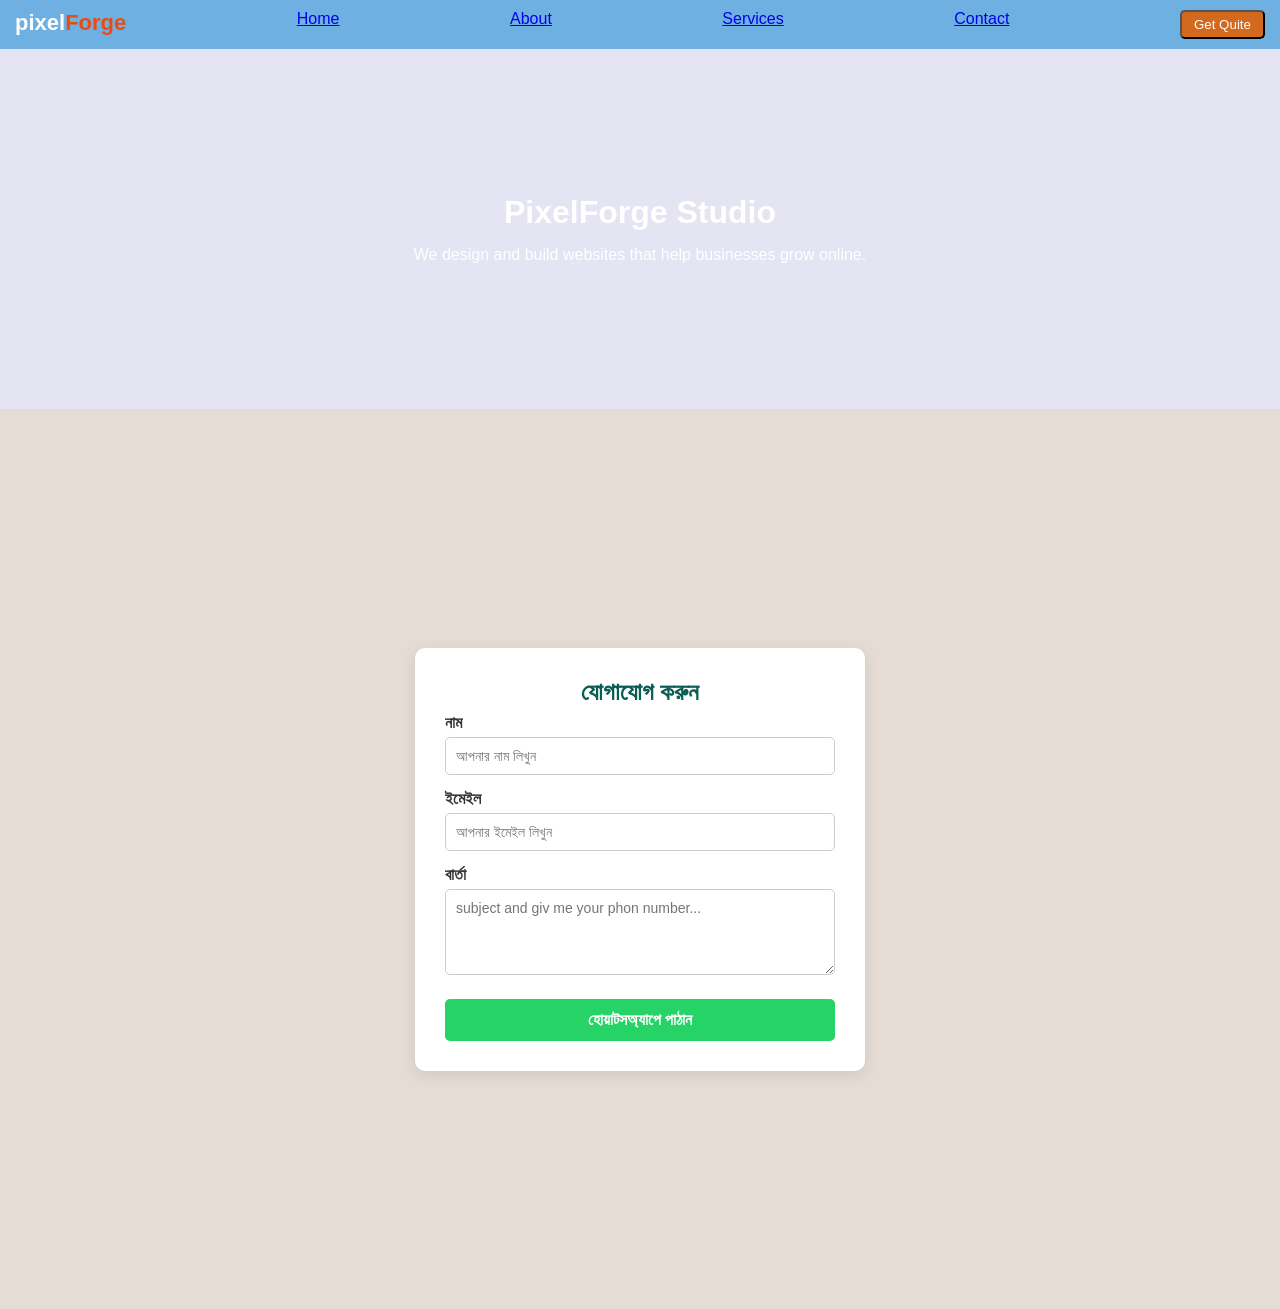
<file: cannect.html>
<!DOCTYPE html>
<html lang="en">
<head>
    <meta charset="UTF-8">
    <meta name="viewport" content="width=device-width, initial-scale=1.0">
    <title>W.W.W Robiya.com</title>
    <link rel="stylesheet" href="./css/2.css">
</head>
<body>

  <header>
 <nav class="nave">
  <p class="logo">pixel<spen class="forge">Forge</spen></p>
        <a href="hom.html">Home</a>
        <a href="about.html">About</a>
        <a href="services.html">Services</a>
        <a href="cannect.html">Contact</a>
        <button>Get Quite</button>
</nav>
<div class="benar">
  <div class="box">
    <h1>PixelForge Studio</h1>
    <p>We design and build websites that help businesses grow online.</p>
  </div>
</div>
</header>
<section class="contoc">
<div class="contact-container">
    <h2>যোগাযোগ করুন</h2>
    
    <form id="whatsappForm">
      <div class="form-group">
        <label for="name">নাম</label>
        <input type="text" id="name" placeholder="আপনার নাম লিখুন" required>
      </div>

      <div class="form-group">
        <label for="email">ইমেইল</label>
        <input type="email" id="email" placeholder="আপনার ইমেইল লিখুন" required>
      </div>

      <div class="form-group">
        <label for="message">বার্তা</label>
        <textarea id="message" rows="4" placeholder="subject and giv me your phon number..." required></textarea>
      </div>
      <div class="bok">
        <button type="submit" class="butto">হোয়াটসঅ্যাপে পাঠান</button>
      </div>
    </form>
  </div>
</section>

<script>
  document.getElementById('whatsappForm').addEventListener('submit', function(e) {
    e.preventDefault(); // ফর্ম যেন রিলোড না হয়

    const phoneNumber = "8801913266964"; // তোমার WhatsApp নাম্বার (0 বাদ দিয়ে)

    const name = document.getElementById('name').value;
    const email = document.getElementById('email').value;
    const message = document.getElementById('message').value;

    if (!name || !email || !message) {
      alert("সবগুলো ফিল্ড পূরণ করুন!");
      return;
    }

    // মেসেজ ফরম্যাট
    let fullMessage = `হ্যালো, ওয়েবসাইট থেকে নতুন মেসেজ:\n\n`;
    fullMessage += `*নাম:* ${name}\n`;
    fullMessage += `*ইমেইল:* ${email}\n`;
    fullMessage += `*বার্তা:* ${message}`;

    // এনকোড করে URL বানানো
    const whatsappURL = `https://wa.me/${phoneNumber}?text=${encodeURIComponent(fullMessage)}`;

    // নতুন ট্যাবে ওপেন
    window.open(whatsappURL, '_blank');
  });
</script>

</body>
</file>
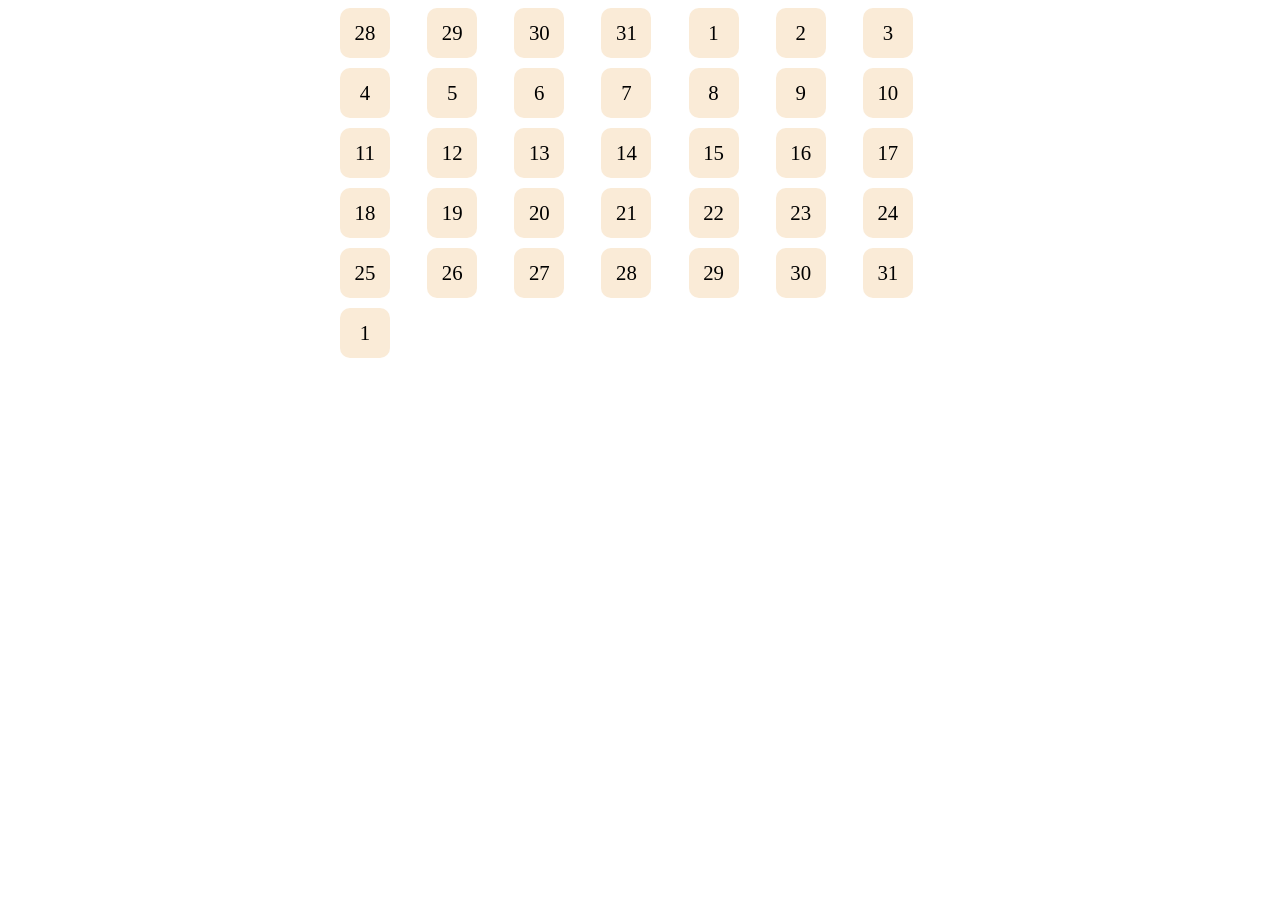
<file: celender.html>
<!DOCTYPE html>
<html lang="en">
<head>
    <meta charset="UTF-8">
    <meta name="viewport" content="width=device-width, initial-scale=1.0">
    <title>celender</title>
    <style>
        .container {
            display: grid;
            grid-template-columns: repeat(7, 1fr);
            gap: 10px;
            max-width: 600px;
            margin: 0 auto;
        }
        .day {
            background-color: antiquewhite;
            height: 50px;
            display: flex;
            align-items: center;
            justify-content: center;
            font-size: 1.3em;
            width: 50px;
            border-radius: 10px;
            
        }
    </style>
</head>
<body>
    <div class="container">
        <div class="day">28</div>
        <div class="day">29</div>
        <div class="day">30</div>
        <div class="day">31</div>
        <div class="day">1</div>
        <div class="day">2</div>
        <div class="day">3</div>
        <div class="day">4</div>  
        <div class="day">5</div>
        <div class="day">6</div>
        <div class="day">7</div>
        <div class="day">8</div>
        <div class="day">9</div>
        <div class="day">10</div>
        <div class="day">11</div>
        <div class="day">12</div>
        <div class="day">13</div>
        <div class="day">14</div>
        <div class="day">15</div>
        <div class="day">16</div>
        <div class="day">17</div>
        <div class="day">18</div>
        <div class="day">19</div>
        <div class="day">20</div>
        <div class="day">21</div>
        <div class="day">22</div>
        <div class="day">23</div>
        <div class="day">24</div>
        <div class="day">25</div>
        <div class="day">26</div>
        <div class="day">27</div>
        <div class="day">28</div>
        <div class="day">29</div>
        <div class="day">30</div>
        <div class="day">31</div>
        <div class="day">1</div>
</body>
</html>
</file>
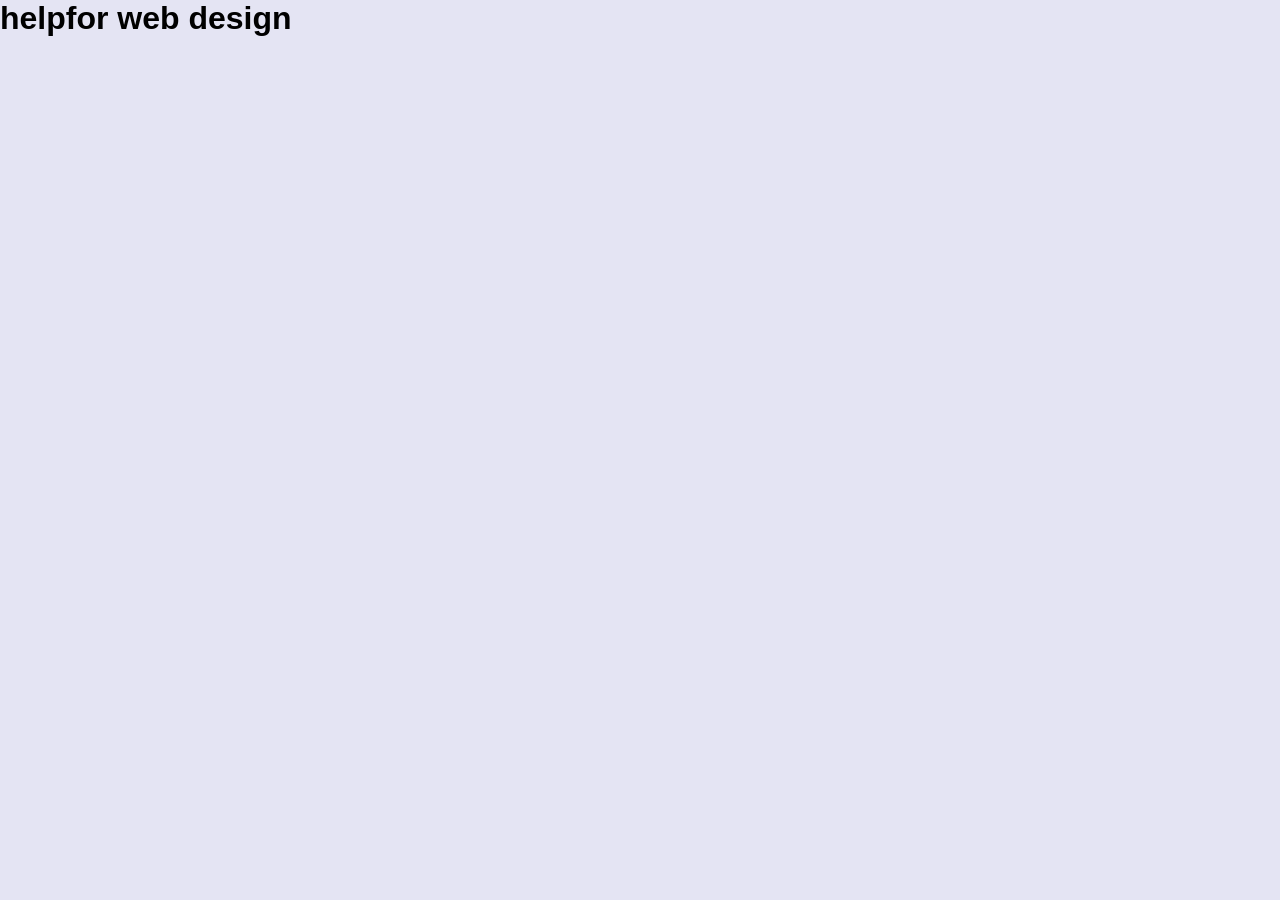
<file: foter.html>
<!DOCTYPE html>
<html lang="en">
<head>
    <meta charset="UTF-8">
    <meta name="viewport" content="width=device-width, initial-scale=1.0">
    <title>foter</title>
     <link rel="stylesheet" href="./css/2.css">
</head>
<body>
   <h1> <head>helpfor web design</head> </h1>
</body>
</html>
</file>
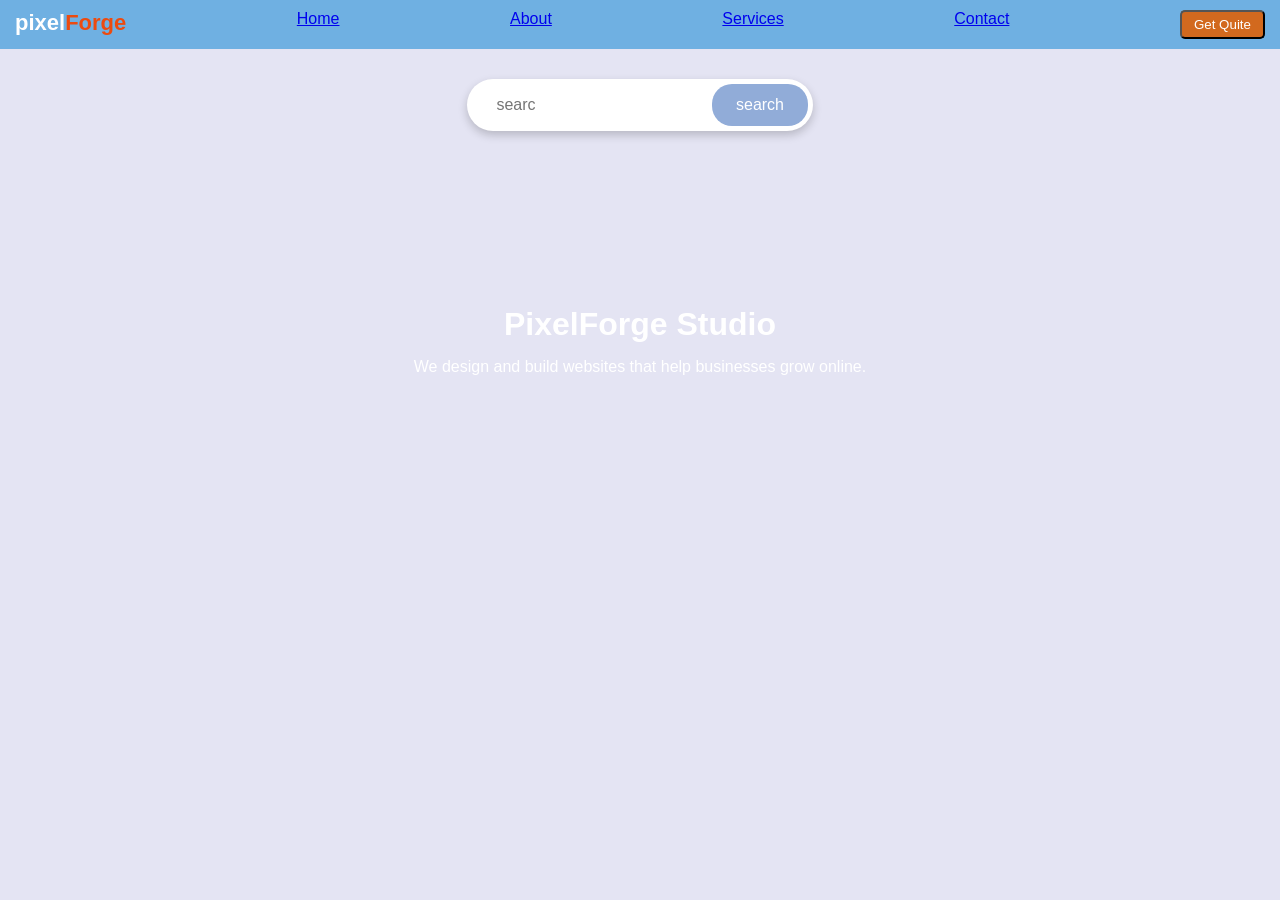
<file: hom.html>
<!DOCTYPE html>
<html lang="en">
<head>
    <meta charset="UTF-8">
    <meta name="viewport" content="width=device-width, initial-scale=1.0">
    <title>W.W.W Robiya.com</title>
    <link rel="stylesheet" href="./css/2.css">
</head>
<body class="home">
    <header>
 <nav class="nave">
  <p class="logo">pixel<spen class="forge">Forge</spen></p>
        <a href="hom.html">Home</a>
        <a href="about.html">About</a>
        <a href="services.html">Services</a>
        <a href="cannect.html">Contact</a>
        <button>Get Quite</button> 
</nav>
<div class="search-container">
        <form action="https://www.google.com/search" method="get" target="_blank">
            <input type="text" name="q" placeholder=" search ..." class="search-input" required>
            <button type="submit" class="search-btn">search</button>
        </form>
    </div>

</body>
<div class="benars">
  <div class="box">
    <h1>PixelForge Studio</h1>
    <p>We design and build websites that help businesses grow online.</p>
  </div>
</div>
</header>
</body>
</html>
</file>
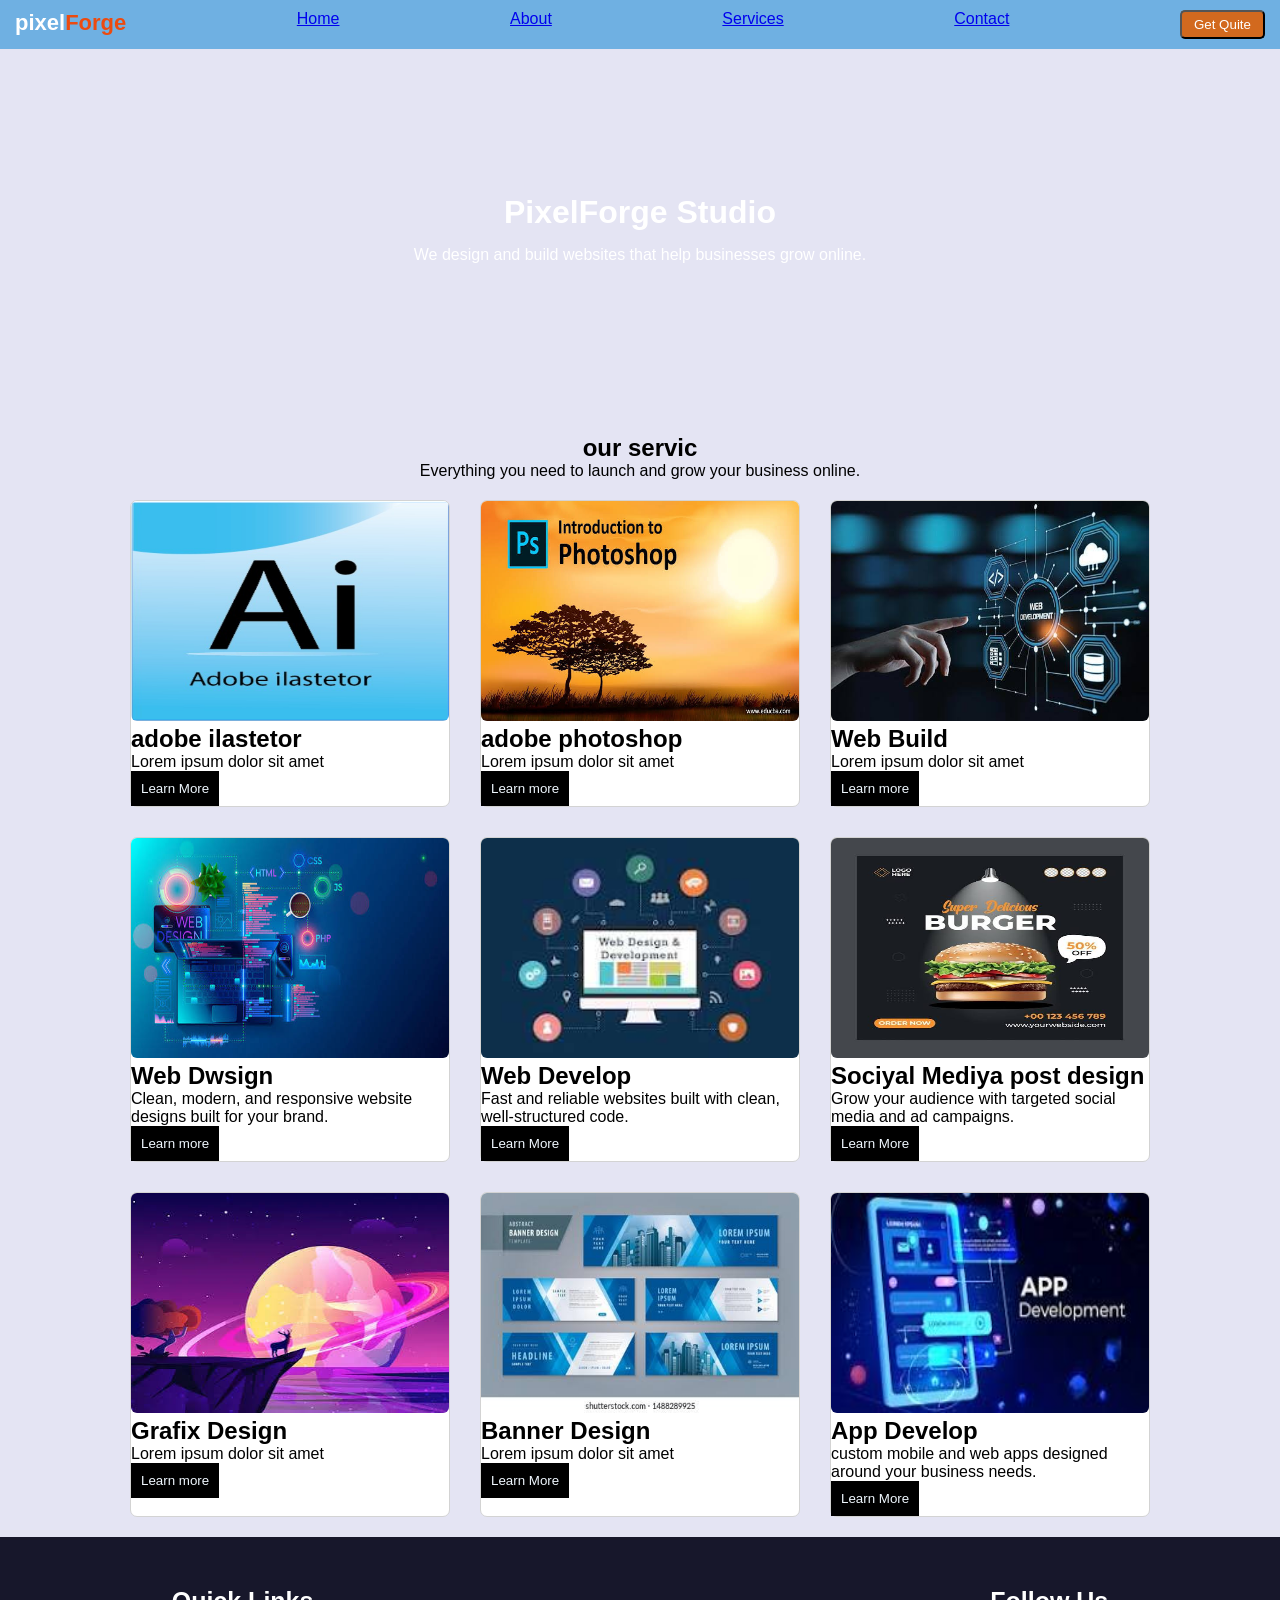
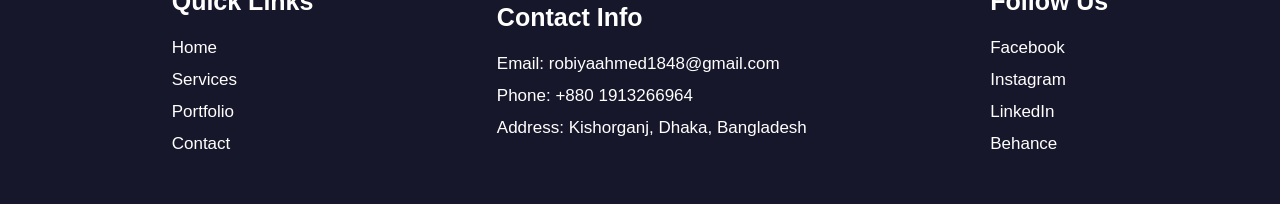
<file: services.html>
<!DOCTYPE html>
<html lang="en">

<head>
  <meta charset="UTF-8">
  <meta name="viewport" content="width=device-width, initial-scale=1.0">
  <title>W.W.W Robiya.com</title>
  <link rel="stylesheet" href="./css/2.css">
</head>

<body>
  <header>
    <nav class="nave">
      <p class="logo">pixel<spen class="forge">Forge</spen>
      </p>
      <a href="hom.html">Home</a>
      <a href="about.html">About</a>
      <a href="services.html">Services</a>
      <a href="cannect.html">Contact</a>
      <button>Get Quite</button>
    </nav>
    <div class="benar">
      <div class="box">
        <h1>PixelForge Studio</h1>
        <p>We design and build websites that help businesses grow online.</p>
      </div>
    </div>
  </header>
  <main>
    <section class="ser-con">
      <div class="ser-head">
        <h1>our servic</h1>
        <p>Everything you need to launch and grow your business online.</p>
      </div>
      <div class="goal box"></div>
      <div class="cards">
        <div class="card">
          <img src="./assets/imk.jpg">
          <h1>adobe ilastetor</h1>
          <p>Lorem ipsum dolor sit amet </p>
          <button>Learn More</button>
        </div>
        <div class="card">
          <img src="./assets/imph.jpg">
          <h1>adobe photoshop</h1>
          <p>Lorem ipsum dolor sit amet </p>
          <button>Learn more</button>
        </div>
        <div class="card">
          <img src="./assets/images.jpg">
          <h1>Web Build</h1>
          <p>Lorem ipsum dolor sit amet </p>
          <button>Learn more</button>
        </div>
        <div class="card">
          <img src="./assets/robiya.jpg">
          <h1>Web Dwsign</h1>
          <p>Clean, modern, and responsive website designs built for your
            brand. </p>
          <button> Learn more</button>
        </div>
        <div class="card">
          <img src="./assets/my frist project.jpg">
          <h1>Web Develop</h1>
          <p> Fast and reliable websites built with clean, well-structured code. </p>
          <button>Learn More</button>
        </div>
        <div class="card">
          <img src="./assets/images (5).jpg">
          <h1>Sociyal Mediya post design</h1>
          <p> Grow your audience with targeted social media and ad campaigns. </p>
          <button>Learn More</button>
        </div>
        <div class="card">
          <img src="./assets/images (3).jpg">
          <h1>Grafix Design</h1>
          <p>Lorem ipsum dolor sit amet </p>
          <button>Learn more</button>
        </div>
        <div class="card">
          <img src="./assets/images (4).jpg">
          <h1>Banner Design</h1>
          <p>Lorem ipsum dolor sit amet </p>
          <button>Learn More</button>
        </div>
        <div class="card">
          <img src="./assets/ima.jpg">
          <h1>App Develop</h1>
          <p>custom mobile and web apps designed around your business needs. </p>
          <button>Learn More</button>
        </div>
      </div>
    </section>
    <footer>
      <div>
        <h3 class="footer-head">Quick Links</h3>
        <a href="">Home</a>
        <a href="">Services</a>
        <a href="">Portfolio</a>
        <a href="">Contact</a>
      </div>
      <div>
        <h3 class="footer-head">Contact Info</h3>
        <a href="">Email: robiyaahmed1848@gmail.com</a>
        <a href="">Phone: +880 1913266964</a>
        <a href="">Address: Kishorganj, Dhaka, Bangladesh</a>
      </div>
      <div>
        <h3 class="footer-head">Follow Us</h3>
        <a href="">Facebook</a>
        <a href="">Instagram</a>
        <a href="">LinkedIn</a>
        <a href="">Behance</a>
      </div>

    </footer>



  </main>
</body>

</html>
</file>
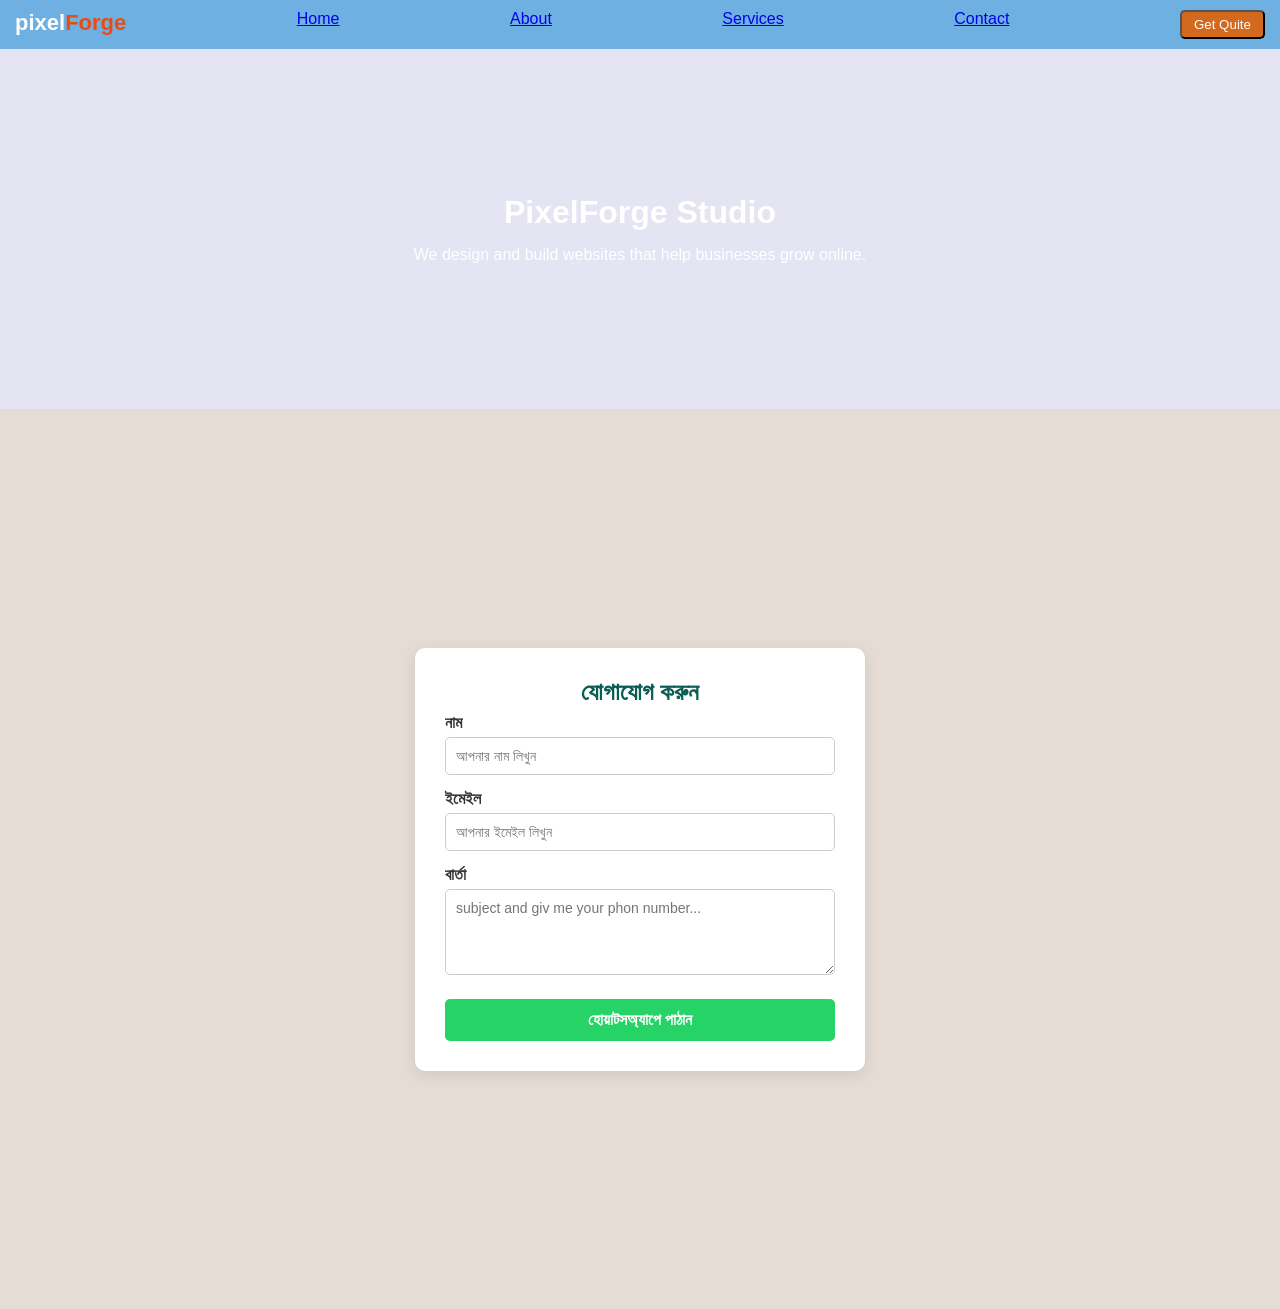
<file: html/cannect.html>
<!DOCTYPE html>
<html lang="en">
<head>
    <meta charset="UTF-8">
    <meta name="viewport" content="width=device-width, initial-scale=1.0">
    <title>W.W.W Robiya.com</title>
    <link rel="stylesheet" href="/css/2.css">
</head>
<body>

  <header>
 <nav class="nave">
  <p class="logo">pixel<spen class="forge">Forge</spen></p>
        <a href="/html/hom.html">Home</a>
        <a href="about.html">About</a>
        <a href="/html/services.html">Services</a>
        <a href="/html/cannect.html">Contact</a>
        <button>Get Quite</button>
</nav>
<div class="benar">
  <div class="box">
    <h1>PixelForge Studio</h1>
    <p>We design and build websites that help businesses grow online.</p>
  </div>
</div>
</header>
<section class="contoc">
<div class="contact-container">
    <h2>যোগাযোগ করুন</h2>
    
    <form id="whatsappForm">
      <div class="form-group">
        <label for="name">নাম</label>
        <input type="text" id="name" placeholder="আপনার নাম লিখুন" required>
      </div>

      <div class="form-group">
        <label for="email">ইমেইল</label>
        <input type="email" id="email" placeholder="আপনার ইমেইল লিখুন" required>
      </div>

      <div class="form-group">
        <label for="message">বার্তা</label>
        <textarea id="message" rows="4" placeholder="subject and giv me your phon number..." required></textarea>
      </div>
      <div class="bok">
        <button type="submit" class="butto">হোয়াটসঅ্যাপে পাঠান</button>
      </div>
    </form>
  </div>
</section>

<script>
  document.getElementById('whatsappForm').addEventListener('submit', function(e) {
    e.preventDefault(); // ফর্ম যেন রিলোড না হয়

    const phoneNumber = "8801913266964"; // তোমার WhatsApp নাম্বার (0 বাদ দিয়ে)

    const name = document.getElementById('name').value;
    const email = document.getElementById('email').value;
    const message = document.getElementById('message').value;

    if (!name || !email || !message) {
      alert("সবগুলো ফিল্ড পূরণ করুন!");
      return;
    }

    // মেসেজ ফরম্যাট
    let fullMessage = `হ্যালো, ওয়েবসাইট থেকে নতুন মেসেজ:\n\n`;
    fullMessage += `*নাম:* ${name}\n`;
    fullMessage += `*ইমেইল:* ${email}\n`;
    fullMessage += `*বার্তা:* ${message}`;

    // এনকোড করে URL বানানো
    const whatsappURL = `https://wa.me/${phoneNumber}?text=${encodeURIComponent(fullMessage)}`;

    // নতুন ট্যাবে ওপেন
    window.open(whatsappURL, '_blank');
  });
</script>

</body>
</file>
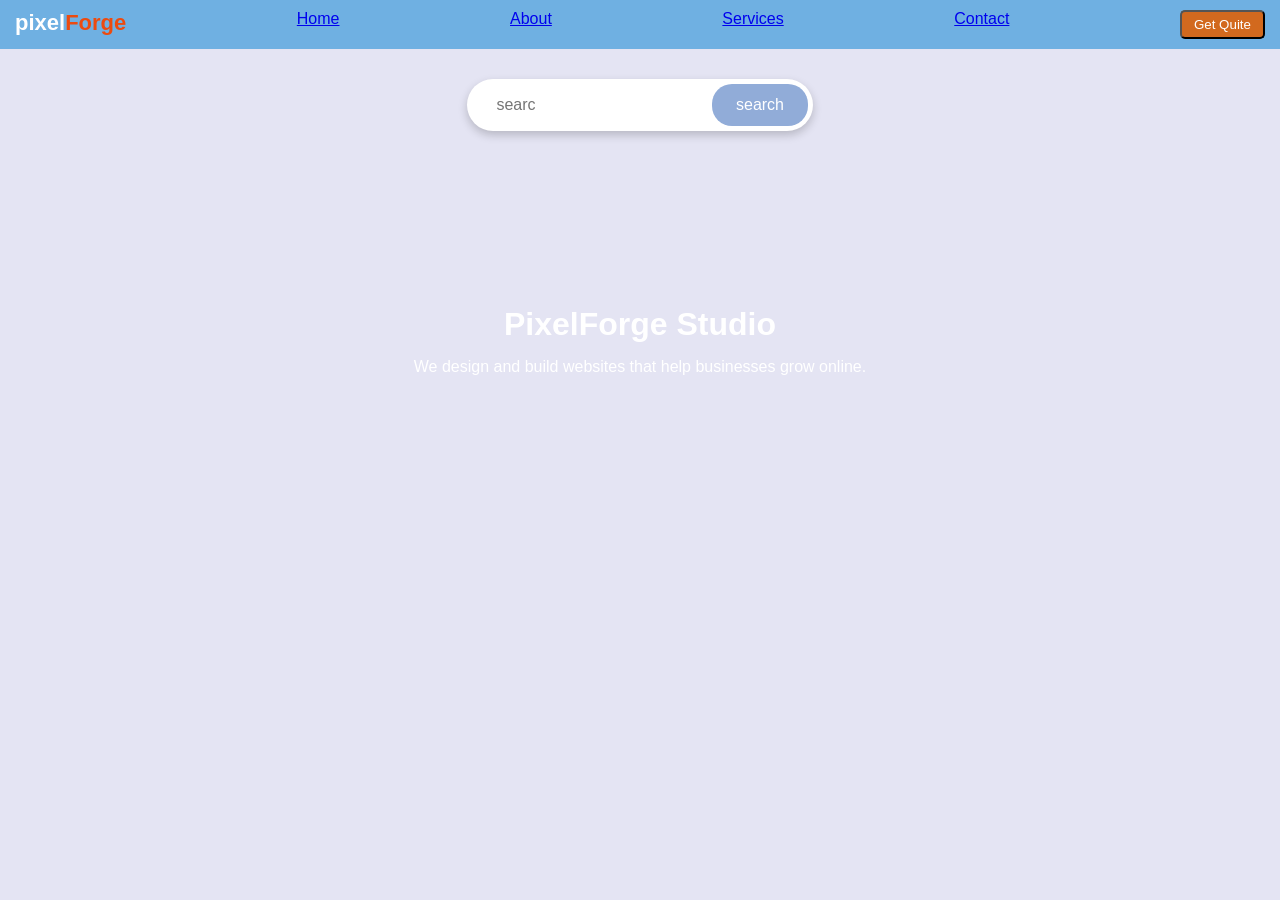
<file: html/hom.html>
<!DOCTYPE html>
<html lang="en">
<head>
    <meta charset="UTF-8">
    <meta name="viewport" content="width=device-width, initial-scale=1.0">
    <title>W.W.W Robiya.com</title>
    <link rel="stylesheet" href="/css/2.css">
</head>
<body class="home">
    <header>
 <nav class="nave">
  <p class="logo">pixel<spen class="forge">Forge</spen></p>
        <a href="hom.html">Home</a>
        <a href="about.html">About</a>
        <a href="services.html">Services</a>
        <a href="cannect.html">Contact</a>
        <button>Get Quite</button> 
</nav>
<div class="search-container">
        <form action="https://www.google.com/search" method="get" target="_blank">
            <input type="text" name="q" placeholder=" search ..." class="search-input" required>
            <button type="submit" class="search-btn">search</button>
        </form>
    </div>

</body>
<div class="benars">
  <div class="box">
    <h1>PixelForge Studio</h1>
    <p>We design and build websites that help businesses grow online.</p>
  </div>
</div>
</header>
</body>
</html>
</file>
<file: css/2.css>
* {
  margin: 0;
  padding: 0;
  box-sizing: border-box;
  font-family: Arial, sans-serif;
}
 body{
    background-color: rgb(228, 228, 243);
 }
.nave {
    display: flex;
    justify-content:space-between;  
    background-color: rgb(111, 176, 226);
    padding: 10px 15px;
    color:white;
    position: sticky;

}
.nave .logo {
    font-size: 22px;
    font-weight: bold;
}
.nave .logo .forge {
    color: rgb(236, 75, 16);
}
.nave button {
    background-color: chocolate;
    color: white;
    padding: 5px 12px;
    border-radius: 5px;
}
.benar {
    background-image: linear-gradient(rgba(20,15,12,0.65)),url(../assets/imn.jpg);
    height: 40vh;
    background-repeat: no-repeat;
    background-position: center;
    background-size: cover;
    display: flex;
    justify-content: center;
    flex-direction: column;
    text-align: center;
    color: white;
}
.box h1 {
    padding-bottom: 15px;
}
.ser-con {
    margin-top: 25px;
}
.ser-head {
    text-align: center;
}
.goal-box {
    width: 70px;
    height: 70px;
    border-radius: 50%;
    margin: 10px auto 0;
    background-color: antiquewhite;
}
.cards {
    display: flex;
    flex-wrap: wrap;
    gap: 30px;
    margin-top: 20px;
    justify-content: center;
}
.card {
    width: 25%;
    background-color: white;
    border-radius: 7px;
    border: 1px solid lightgray;
    /* height: 30%; */
    /* padding-left: 10px; */
}
.card h1 p button {
    margin: 12px 0px 12px 12px ;
}
.card img {
    width: 100%;
    height: 220px;
    border-radius: 6px ;
}
.card button {
    background-color: black;
    color: aliceblue;
    padding: 10px;
    border: none;
}
footer {
    background-color: #17172b;
    color: white;
    display: flex;
    justify-content: space-around;
    margin-top: 20px;
    padding: 50px 80px;
}

footer div{
    display: flex;
    flex-direction: column;
    justify-content: center;
    gap: 12px;
}

.footer-head {
    font-size: 25px;
    margin-bottom: 10px;
}

footer a {
    color: white;
    text-decoration: none;
    font-size: 17px;
}
.hero {
    display: flex;
    justify-content: center;
    margin-top: 10px;
}
.hero img {
    height:250px;
    width: 265px;
    border-radius: 4px;
    border: 4px solid white;
}
.about p {
    font-size: 20px;
    align-items: center;
}
.about {
    display: flex;
    justify-content: center;
    align-items: center;
    border: 2px solid lightgray;
    width: 70%;
    padding: 20px auto;
    height: 200px;
    margin-left: 160px;
    margin-top: 40px;
}
.search-container {
    display: flex;
    justify-content: center;
    align-items: center;
    margin: 30px auto;
    width: 700px;
    

}
    .search-container form {
    display: flex;
    align-items: center;
    background: #ffffff;
    padding: 5px;
    border-radius: 30px;
    box-shadow: 0 4px 10px rgba(0, 0, 0, 0.2);
    justify-content: space-between;
}


.search-input {
    border: none;
    outline: none;
    padding: 12px 20px;
    font-size: 16px;
    width: 25%;
    border-radius: 20px 0 0 20px;
}

.search-btn {
    border: none;
    background-color: #91acd8;
    color: white;
    padding: 12px 24px;
    font-size: 16px;
    cursor: pointer;
    border-radius: 20px;
    transition: background-color 0.3s ease;
    position: left;
}

.search-btn:hover {
    background-color: #357ae8;
}
.home {
    background-image: linear-gradient(rgba(20,15,12,0.65)),url(../assets/disply.jpg);
}
.benars {
    height: 40vh;
    background-repeat: no-repeat;
    background-position: center;
    background-size: cover;
    display: flex;
    justify-content: center;
    flex-direction: column;
    text-align: center;
    color: white;

}



.info-item {
    margin-bottom: 15px;
    font-size: 16px;
}

.input-group {
    margin-bottom: 20px;
}

.input-group input,
.input-group textarea {
    width: 100%;
    padding: 12px 15px;
    border: 1px solid #cccccc;
    border-radius: 6px;
    font-size: 15px;
    outline: none;
    transition: border-color 0.3s ease;
}

.input-group input:focus,
.input-group textarea:focus {
    border-color: #e67e22;
}

.submit-btn {
    width: 100%;
    padding: 12px;
    background-color: #e67e22; /* Matching Get Quote Button */
    color: #ffffff;
    border: none;
    border-radius: 6px;
    font-size: 16px;
    font-weight: bold;
    cursor: pointer;
    transition: background-color 0.3s ease;
}

.submit-btn:hover {
    background-color: #d35400;
}
.abo{
  background-color: #f4f7f6;
  color: #333;
  line-height: 1.6;
}

.about-header {
  background: linear-gradient(135deg, #007bff, #00d2ff);
  color: white;
  text-align: center;
  padding: 60px 20px;
}

.about-header h1 {
  font-size: 2.5rem;
  margin-bottom: 10px;
}

.container {
  max-width: 1100px;
  margin: 40px auto;
  padding: 0 20px;
}

.about-content {
  display: flex;
  flex-wrap: wrap;
  gap: 40px;
  align-items: center;
  background: white;
  padding: 40px;
  border-radius: 12px;
  box-shadow: 0 4px 15px rgba(0, 0, 0, 0.05);
}

.about-text {
  flex: 1;
  min-width: 300px;
}

.about-text h2 {
  color: #007bff;
  margin-bottom: 15px;
}

.about-text p {
  margin-bottom: 15px;
  color: #555;
}

.about-image {
  flex: 1;
  min-width: 300px;
  text-align: center;
}

.about-image img {
  width: 100%;
  max-width: 450px;
  border-radius: 10px;
}

.features {
  display: grid;
  grid-template-columns: repeat(auto-fit, minmax(250px, 1fr));
  gap: 20px;
  margin-top: 40px;
}

.feature-card {
  background: white;
  padding: 25px;
  border-radius: 10px;
  text-align: center;
  box-shadow: 0 4px 10px rgba(0, 0, 0, 0.03);
}

.feature-card h3 {
  color: #333;
  margin-bottom: 10px;
}

.feature-card p {
  color: #666;
  font-size: 0.95rem;
}
.pok {
text-align: center;
}
.contoc {
  background-color: #e5ddd5;
  display: flex;
  justify-content: center;
  align-items: center;
  min-height: 100vh;
  padding: 20px;
}
.contact-container {
  background: #ffffff;
  padding: 30px;
  border-radius: 10px;
  box-shadow: 0 4px 15px rgba(0, 0, 0, 0.1);
  width: 100%;
  max-width: 450px;
}
.contact-container h2 {
  margin-bottom: 8px;
  color: #075e54;
  text-align: center;
}
.form-group {
  margin-bottom: 15px;
}
.form-group label {
  display: block;
  margin-bottom: 5px;
  color: #333;
  font-weight: bold;
}
.form-group input,
.form-group textarea {
  width: 100%;
  padding: 10px;
  border: 1px solid #ccc;
  border-radius: 5px;
  font-size: 14px;
}
.butto{ /* তোমার আগের .butto টাই */
  width: 100%;
  padding: 12px;
  background-color: #25d366;
  color: #ffffff;
  border: none;
  border-radius: 5px;
  font-size: 16px;
  font-weight: bold;
  cursor: pointer;
  transition: background-color 0.3s ease;
}
.bok {
  text-align: center;
  margin-top: 20px;
}
.butto:hover {
  background-color: #128c7e;
}
</file>
